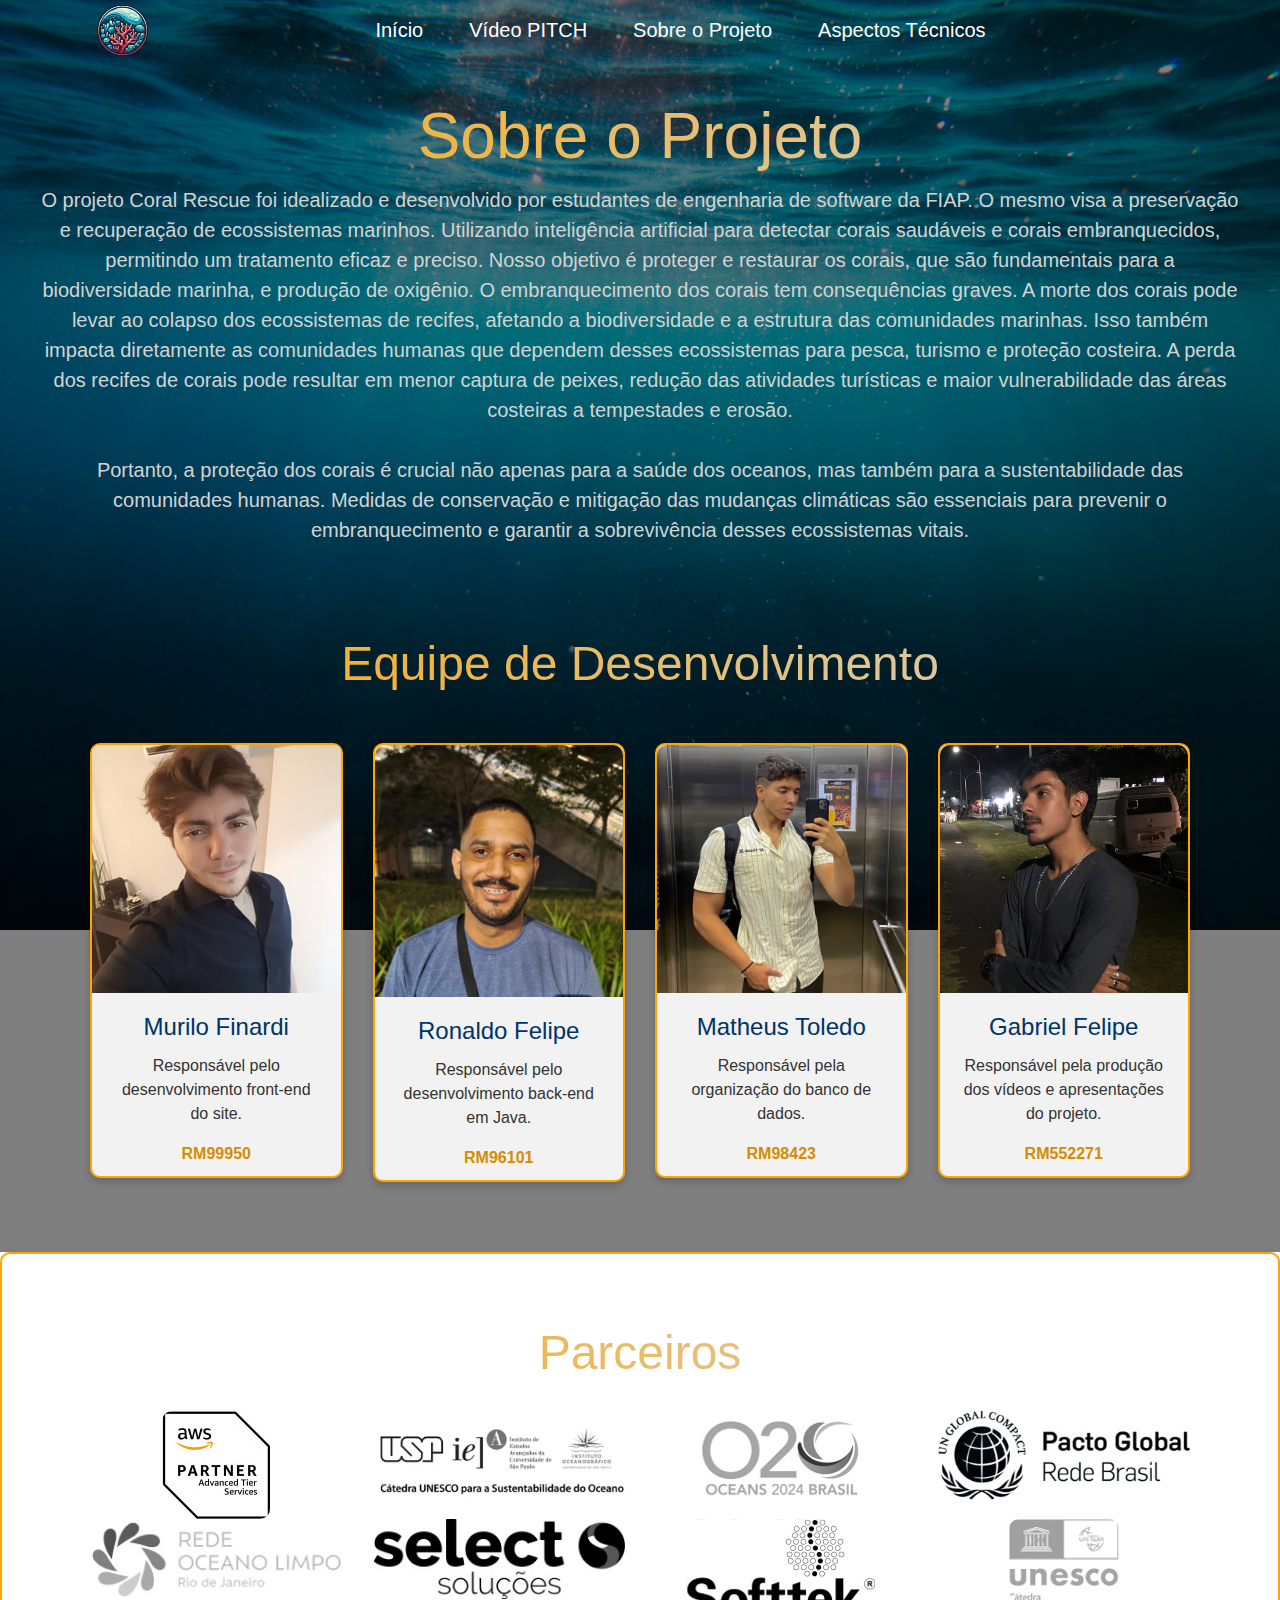
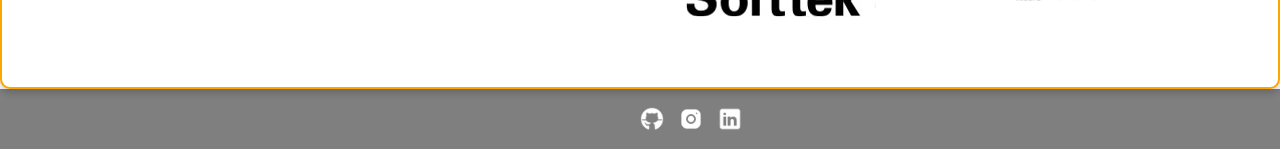
<file: pages/sobre.html>
<!DOCTYPE html>
<html lang="en">
<head>
    <meta charset="UTF-8">
    <meta name="viewport" content="width=device-width, initial-scale=1.0">
    <title>Sobre o Projeto</title>
    <link rel="icon" type="image/png" href="../images/icone.png">
    <link href="https://stackpath.bootstrapcdn.com/bootstrap/4.5.2/css/bootstrap.min.css" rel="stylesheet">
    <link rel="stylesheet" href="../css/styles.css">
   
</head>
<body>
    <!-- Menu -->
    <nav class="navbar navbar-expand-lg navbar-dark">
        <div class="container">
            <a class="navbar-brand" href="#">
                <img src="../images/icone.png" width="40" height="40" alt="Coral Ecológico Logo">
            </a>
            <button class="navbar-toggler" type="button" data-toggle="collapse" data-target="#navbarNav" aria-controls="navbarNav" aria-expanded="false" aria-label="Toggle navigation">
                <span class="navbar-toggler-icon"></span>
            </button>
            <div class="collapse navbar-collapse" id="navbarNav">
                <ul class="navbar-nav ml-auto">
                    <li class="nav-item">
                        <a class="nav-link" href="../index.html">Início</a>
                    </li>
                    <li class="nav-item">
                        <a class="nav-link" href="https://www.youtube.com/watch?v=KfT9ai0tE-Q"target="_blank">Vídeo PITCH</a>
                    </li>
                    <li class="nav-item">
                        <a class="nav-link" href="sobre.html">Sobre o Projeto</a>
                    </li>
                    <li class="nav-item">
                        <a class="nav-link" href="diagramas.html">Aspectos Técnicos</a>
                    </li>
                </ul>
            </div>
        </div>
    </nav>

    <!-- Conteúdo Principal -->
    
    <div class="main-content">
        <div class="content-wrapper">
            <div class="info-content">
                <h1 class="title text-center">Sobre o Projeto</h1>
                <p class="description text-center">O projeto Coral Rescue foi idealizado e desenvolvido por estudantes de engenharia de software da FIAP. O mesmo visa a preservação e recuperação de ecossistemas marinhos. Utilizando inteligência artificial para detectar corais saudáveis e corais embranquecidos, permitindo um tratamento eficaz e preciso. Nosso objetivo é proteger e restaurar os corais, que são fundamentais para a biodiversidade marinha, e produção de oxigênio.
                    O embranquecimento dos corais tem consequências graves. A morte dos corais pode levar ao colapso dos ecossistemas de recifes, afetando a biodiversidade e a estrutura das comunidades marinhas. Isso também impacta diretamente as comunidades humanas que dependem desses ecossistemas para pesca, turismo e proteção costeira. A perda dos recifes de corais pode resultar em menor captura de peixes, redução das atividades turísticas e maior vulnerabilidade das áreas costeiras a tempestades e erosão.
                    <br><br>Portanto, a proteção dos corais é crucial não apenas para a saúde dos oceanos, mas também para a sustentabilidade das comunidades humanas. Medidas de conservação e mitigação das mudanças climáticas são essenciais para prevenir o embranquecimento e garantir a sobrevivência desses ecossistemas vitais.    
                </p>
    
    <br>
    <!-- Equipe de Desenvolvimento -->
    <div class="team-section">
        <h1 class="team-title text-center">Equipe de Desenvolvimento</h1>
        <div class="container">
            <div class="row">
                <!-- Card 1 -->
                <div class="col-md-3">
                    <div class="card" onclick="toggleCard(this)">
                        <img src="../images/murilo.jpeg" class="card-img-top" alt="Murilo Finardi">
                        <div class="card-body text-center show">
                            <h5 class="card-title">Murilo Finardi</h5>
                            <p class="card-text">Responsável pelo desenvolvimento front-end do site.</p>
                            <p class="card-text">RM99950</p>
                        </div>
                    </div>
                </div>
                <!-- Card 2 -->
                <div class="col-md-3">
                    <div class="card" onclick="toggleCard(this)">
                        <img src="../images/ronaldo_grupo.jpg" class="card-img-top" alt="Ronaldo Felipe">
                        <div class="card-body text-center show">
                            <h5 class="card-title">Ronaldo Felipe</h5>
                            <p class="card-text">Responsável pelo desenvolvimento back-end em Java.</p>
                            <p class="card-text">RM96101</p>
                        </div>
                    </div>
                </div>
                <!-- Card 3 -->
                <div class="col-md-3">
                    <div class="card" onclick="toggleCard(this)">
                        <img src="../images/Matheus_grupo.jpeg" class="card-img-top" alt="Matheus Toledo">
                        <div class="card-body text-center show">
                            <h5 class="card-title">Matheus Toledo</h5>
                            <p class="card-text">Responsável pela organização do banco de dados.</p>
                            <p class="card-text">RM98423</p>
                        </div>
                    </div>
                </div>
                <!-- Card 4 -->
                <div class="col-md-3">
                    <div class="card" onclick="toggleCard(this)">
                        <img src="../images/Gabriel_grupo.jpeg" class="card-img-top" alt="Gabriel Felipe">
                        <div class="card-body text-center show">
                            <h5 class="card-title">Gabriel Felipe</h5>
                            <p class="card-text">Responsável pela produção dos vídeos e apresentações do projeto.</p>
                            <p class="card-text">RM552271</p>
                        </div>
                    </div>
                </div>
            </div>
        </div>
    </div>
            </div>
        </div>
    </div>


<!-- Logos de Empresas -->
<div class="logos-section">
    <div class="container">
        <div class="parceiros">
            <h1>Parceiros</h1>
        </div>
        <div class="row">
            <div class="col-md-3">
                <img src="../images/aws-partner-logo.jpg" class="logo-img" alt="AWS Partner Logo">
            </div>
            <div class="col-md-3">
                <img src="../images/catedra.jpg" class="logo-img" alt="Cátedra Logo">
            </div>
            <div class="col-md-3">
                <img src="../images/o2o.jpg" class="logo-img" alt="O2O Logo">
            </div>
            <div class="col-md-3">
                <img src="../images/pacto-global.jpg" class="logo-img" alt="Pacto Global Logo">
            </div>
        </div>
        <div class="row">
            <div class="col-md-3">
                <img src="../images/rede-oceano-limpo-logo.jpg" class="logo-img" alt="Rede Oceano Limpo Logo">
            </div>
            <div class="col-md-3">
                <img src="../images/select.jpg" class="logo-img" alt="Select Logo">
            </div>
            <div class="col-md-3">
                <img src="../images/softtek-logo.jpg" class="logo-img" alt="Softtek Logo">
            </div>
            <div class="col-md-3">
                <img src="../images/unesco.jpg" class="logo-img" alt="Unesco Logo">
            </div>
        </div>
    </div>
</div>


    <!-- Rodapé -->
    <footer class="footer-container">
        <div class="container">
            <div class="footer-icons">
                <img src="../images/icons8-github-30.png" alt="GitHub">
                <img src="../images/icons8-instagram-30.png" alt="Instagram">
                <img src="../images/icons8-linkedin-30.png" alt="LinkedIn">
            </div>
        </div>
    </footer>

    <script src="https://code.jquery.com/jquery-3.5.1.slim.min.js"></script>
    <script src="https://cdn.jsdelivr.net/npm/@popperjs/core@2.9.2/dist/umd/popper.min.js"></script>
    <script src="https://stackpath.bootstrapcdn.com/bootstrap/4.5.2/js/bootstrap.min.js"></script>
</body>
</html>
</file>
<file: css/styles.css>
body {
    font-family: 'Poppins', sans-serif; 
    margin: 0;
    padding: 0;
    background: url('../images/ocean-background.jpg') no-repeat center center fixed;
    background-size: cover;
    color: white;
    background-color: transparent;
}

.navbar {
    background-color: rgba(0, 0, 0, 0.5) !important; 
    height: 60px;
}

.navbar-nav {
    width: 100%;
    justify-content: center;
}

.nav-item {
    margin: 0 15px;
}

.nav-link {
    color: white !important;
    transition: color 0.3s ease-in-out, background-color 0.5s ease;
    border-radius: 7px;
    font-size: 20px;
}

.nav-link:hover {
    color: #003366 !important;
    background-color: rgb(211, 211, 211);
}

.main-content {
    display: flex;
    justify-content: center;
    align-items: center;
    min-height: calc(100vh - 120px);
    padding: 0 20px;
    background: rgba(0, 0, 0, 0.5);
    padding-top: 3%;
}

.content-wrapper {
    display: flex;
    align-items: center;
    justify-content: space-between;
    width: 100%;
    max-width: 1200px;
}

.text-content {
    flex: 1;
    margin-right: 20px;
}

.title, .slogan {
    background: linear-gradient(to right, #FFA500, #D3D3D3); 
    -webkit-background-clip: text;
    color: transparent;
}

.title {
    font-size: 4rem;
    text-align: left;
}

.slogan {
    font-size: 1.5rem;
    text-align: left;
    margin-top: 0.5rem;
}

.video-wrapper {
    display: flex;
    flex-direction: column;
    align-items: flex-start;
    flex: 1;
}

.video-content {
    max-width: 500px;
    width: 100%;
    border: 2px solid #FFA500;
    border-radius: 7px;
}

.description {
    font-size: 1rem;
    color: #d3d3d3;
    margin-top: 10px;
    text-align: justify;
    font-size: 20px;
}

.info-content .description {
    text-align: center;
}



footer {
    background-color: rgba(0, 0, 0, 0.5); 
    height: 60px;
    display: flex;
    align-items: center;
    justify-content: flex-end;
    padding: 0 20px;
    width: 100%;
    margin-top: auto;
    opacity: 1;
}

.footer-icons {
    display: flex;
    gap: 15px;
    align-items: center;
    filter: brightness(0) invert(1);
    margin-left: 50%;
}

.footer-icons img {
    width: 24px;
    height: 24px;
    transition: transform 0.3s;
}

.footer-icons img:hover {
    transform: scale(1.2);
}

.team-section {
    text-align: center;
    padding: 50px 0;
    background: none;
}

.team-title {
    font-size: 3rem;
    background: linear-gradient(to right, #FFA500, #D3D3D3);
    -webkit-background-clip: text;
    color: transparent;
    margin-bottom: 30px;
    text-align: left;
}

.container {
    background: none;
    padding: 20px;
}

.card {
    background-color: rgba(255, 255, 255, 0.9);
    border: none;
    border-radius: 10px;
    box-shadow: 0 4px 8px rgba(0, 0, 0, 0.2);
    transition: transform 0.3s;
    border: 2px solid #FFA500;
    max-width: 500px;
    margin: 0 auto;
    margin-bottom: 30px;
}

.card:hover {
    transform: scale(1.05);
}

.card-img-top {
    border-radius: 10px 10px 0 0;
    max-width: 100%;
    height: auto;
}

.card-body {
    padding: 20px;
}

.card-title {
    font-size: 1.5rem;
    color: #003366;
}

.card-text {
    color: #333;
}

.card-text:last-child {
    color: #d68b00;
    font-weight: bold;
}

.card-body {
    display: none;
    opacity: 0;
    transition: opacity 0.5s ease;
}

.card-body.show {
    display: block;
    opacity: 1;
    padding-bottom: 10px;
}

.card-img-top {
    transition: opacity 0.5s ease;
}

.card-img-top.hide {
    opacity: 0;
}

.logos-section {
    text-align: center;
    padding: 50px 0;
    background-color: white; 
    border: 2px solid #FFA500; 
    border-radius: 10px;
    box-shadow: 0 4px 8px rgba(0, 0, 0, 0.2);
    margin: 20px 0; 
    height: 70%;
    width: 100%;
    margin-top: 0;
    margin-bottom: 0;
}

.logos-section .container {
    padding: 20px;
}

.logo-img {
    max-width: 100%;
    height: auto;
    border-radius: 10px;
    transition: transform 0.3s;
}

.logo-img:hover {
    transform: scale(1.05);
}

.parceiros h1{
    font-size: 3rem;
    background: linear-gradient(to right, #FFA500, #D3D3D3);
    -webkit-background-clip: text;
    color: transparent;
    margin-bottom: 30px;
    text-align: center;
}

@import url('https://fonts.googleapis.com/css2?family=Poppins:ital,wght@0,100;0,200;0,300;0,400;0,500;0,600;0,700;0,800;0,900&display=swap');

.card-body {
    display: block;
    opacity: 1;
    transition: none; 
}

.card-img-top {
    opacity: 1;
    transition: none; 
}

.card:hover {
    transform: none; 
}

.card {
    max-width: 500px;
    height: auto;
    margin: 0 auto;
}

.card-body {
    display: block;
    opacity: 1;
    transition: none; 
}

.card-img-top {
    opacity: 1;
    transition: none; 
}

.card:hover {
    transform: none; 
}

.row .col-md-6 {
    display: flex;
    justify-content: center;
    align-items: center;
    height: 100%;
    margin-bottom: 20px; 
}

.centered-text p {
    width: 60%;
    margin-left: 20%;
    line-height: 1.6;
    font-size: 20px;
    margin-top: 2%;
    margin-bottom: -4%;
    color: #D3D3D3;
}

.navbar-brand img {
    width: 65px;
    height: 65px;
}

/* diagramas */

.container-titulo {
    text-align: center;
}

.container-titulo p {
    width: 40%;
    margin: auto;
}

.container-titulo h1 {
    font-size: 64px;
    background: linear-gradient(to right, #FFA500, #D3D3D3);
    -webkit-background-clip: text;
    color: transparent;
    margin-bottom: 30px;
    margin-top: 50px;
    text-align: center;
}

.testing {
    background-color: rgba(0, 0, 0, 0.5);
}

.navbar {
    background-color: rgba(0, 0, 0, 0.5) !important;
    height: 60px;
}

.card.expanded {
    transform: scale(1.5); 
    z-index: 10; 
    position: relative;
}

.branqueamento img{
    border: 2px solid #FFA500;
    border-radius: 7px;
    margin-top: 2%;
}

.imgcoral img{
    border: 2px solid #FFA500;
    border-radius: 7px;
}

.coralb2b img{
    border: 2px solid #FFA500;
    border-radius: 7px;
    margin-top: 2%;
}
</file>
